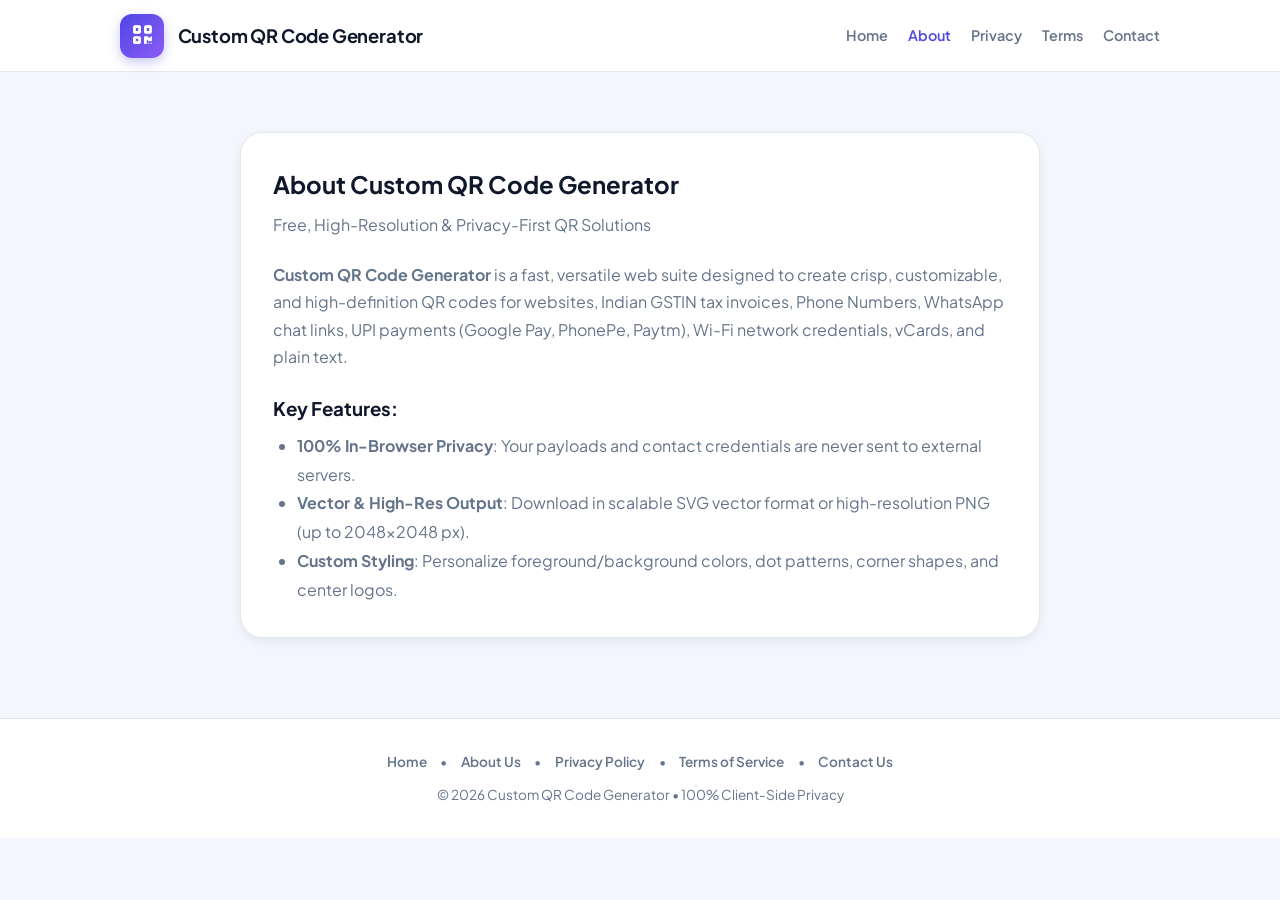
<file: about.html>
<!DOCTYPE html>
<html lang="en" data-theme="light">
<head>
  <meta charset="UTF-8">
  <meta name="viewport" content="width=device-width, initial-scale=1.0">
  <title>About Us – Custom QR Code Generator</title>
  <link rel="icon" type="image/svg+xml" href="icons/icon-512.svg">
  <link rel="preconnect" href="https://fonts.googleapis.com">
  <link href="https://fonts.googleapis.com/css2?family=Plus+Jakarta+Sans:wght@400;500;600;700;800&display=swap" rel="stylesheet">
  <link rel="stylesheet" href="https://cdnjs.cloudflare.com/ajax/libs/font-awesome/6.5.1/css/all.min.css">
  <script async src="https://pagead2.googlesyndication.com/pagead/js/adsbygoogle.js?client=ca-pub-6931746397574530" crossorigin="anonymous"></script>
  <link rel="stylesheet" href="styles.css">
</head>
<body>
  <header class="app-header">
    <div class="header-container">
      <div class="brand-group">
        <a href="index.html" class="brand-link">
          <div class="brand-icon"><i class="fa-solid fa-qrcode"></i></div>
          <div><h1 class="brand-title">Custom QR Code Generator</h1></div>
        </a>
      </div>
      <nav class="nav-links">
        <a href="index.html" class="nav-link">Home</a>
        <a href="about.html" class="nav-link active">About</a>
        <a href="privacy.html" class="nav-link">Privacy</a>
        <a href="terms.html" class="nav-link">Terms</a>
        <a href="contact.html" class="nav-link">Contact</a>
      </nav>
    </div>
  </header>

  <main class="main-content">
    <div class="app-card" style="max-width: 800px; margin: 2rem auto;">
      <h2 style="margin-bottom: 0.5rem; font-size: 1.5rem;">About Custom QR Code Generator</h2>
      <p style="color: var(--text-muted); margin-bottom: 1.5rem;">Free, High-Resolution &amp; Privacy-First QR Solutions</p>

      <p style="color: var(--text-muted); line-height: 1.7; margin-bottom: 1rem;">
        <strong>Custom QR Code Generator</strong> is a fast, versatile web suite designed to create crisp, customizable, and high-definition QR codes for websites, Indian GSTIN tax invoices, Phone Numbers, WhatsApp chat links, UPI payments (Google Pay, PhonePe, Paytm), Wi-Fi network credentials, vCards, and plain text.
      </p>

      <h3 style="margin-top: 1.5rem; margin-bottom: 0.5rem;">Key Features:</h3>
      <ul style="color: var(--text-muted); line-height: 1.8; margin-left: 1.5rem;">
        <li><strong>100% In-Browser Privacy</strong>: Your payloads and contact credentials are never sent to external servers.</li>
        <li><strong>Vector &amp; High-Res Output</strong>: Download in scalable SVG vector format or high-resolution PNG (up to 2048x2048 px).</li>
        <li><strong>Custom Styling</strong>: Personalize foreground/background colors, dot patterns, corner shapes, and center logos.</li>
      </ul>
    </div>
  </main>

  <footer class="app-footer">
    <div class="footer-links">
      <a href="index.html">Home</a> &bull;
      <a href="about.html">About Us</a> &bull;
      <a href="privacy.html">Privacy Policy</a> &bull;
      <a href="terms.html">Terms of Service</a> &bull;
      <a href="contact.html">Contact Us</a>
    </div>
    <p>&copy; 2026 Custom QR Code Generator &bull; 100% Client-Side Privacy</p>
  </footer>
</body>
</html>
</file>
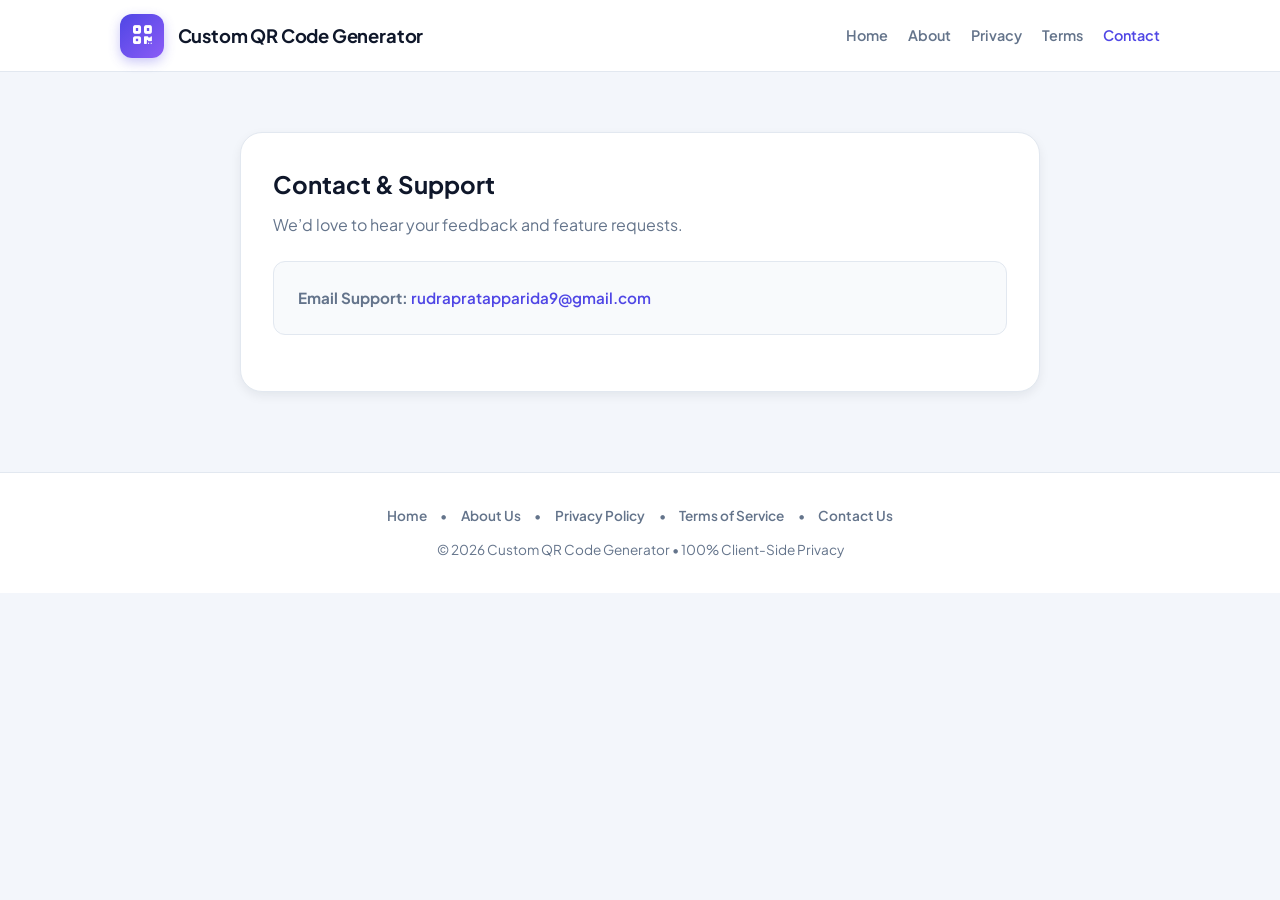
<file: contact.html>
<!DOCTYPE html>
<html lang="en" data-theme="light">
<head>
  <meta charset="UTF-8">
  <meta name="viewport" content="width=device-width, initial-scale=1.0">
  <title>Contact Us – Custom QR Code Generator</title>
  <link rel="icon" type="image/svg+xml" href="icons/icon-512.svg">
  <link rel="preconnect" href="https://fonts.googleapis.com">
  <link href="https://fonts.googleapis.com/css2?family=Plus+Jakarta+Sans:wght@400;500;600;700;800&display=swap" rel="stylesheet">
  <link rel="stylesheet" href="https://cdnjs.cloudflare.com/ajax/libs/font-awesome/6.5.1/css/all.min.css">
  <script async src="https://pagead2.googlesyndication.com/pagead/js/adsbygoogle.js?client=ca-pub-6931746397574530" crossorigin="anonymous"></script>
  <link rel="stylesheet" href="styles.css">
</head>
<body>
  <header class="app-header">
    <div class="header-container">
      <div class="brand-group">
        <a href="index.html" class="brand-link">
          <div class="brand-icon"><i class="fa-solid fa-qrcode"></i></div>
          <div><h1 class="brand-title">Custom QR Code Generator</h1></div>
        </a>
      </div>
      <nav class="nav-links">
        <a href="index.html" class="nav-link">Home</a>
        <a href="about.html" class="nav-link">About</a>
        <a href="privacy.html" class="nav-link">Privacy</a>
        <a href="terms.html" class="nav-link">Terms</a>
        <a href="contact.html" class="nav-link active">Contact</a>
      </nav>
    </div>
  </header>

  <main class="main-content">
    <div class="app-card" style="max-width: 800px; margin: 2rem auto;">
      <h2 style="margin-bottom: 0.5rem; font-size: 1.5rem;">Contact &amp; Support</h2>
      <p style="color: var(--text-muted); margin-bottom: 1.5rem;">We’d love to hear your feedback and feature requests.</p>

      <div style="background: var(--bg-card-subtle); border: 1px solid var(--border-color); border-radius: 12px; padding: 1.5rem; margin-bottom: 1.5rem;">
        <p style="color: var(--text-muted); font-size: 0.95rem; margin-bottom: 0;"><strong>Email Support:</strong> <a href="mailto:rudrapratapparida9@gmail.com" style="color: var(--primary); font-weight: 600; text-decoration: none;">rudrapratapparida9@gmail.com</a></p>
      </div>
    </div>
  </main>

  <footer class="app-footer">
    <div class="footer-links">
      <a href="index.html">Home</a> &bull;
      <a href="about.html">About Us</a> &bull;
      <a href="privacy.html">Privacy Policy</a> &bull;
      <a href="terms.html">Terms of Service</a> &bull;
      <a href="contact.html">Contact Us</a>
    </div>
    <p>&copy; 2026 Custom QR Code Generator &bull; 100% Client-Side Privacy</p>
  </footer>
</body>
</html>
</file>
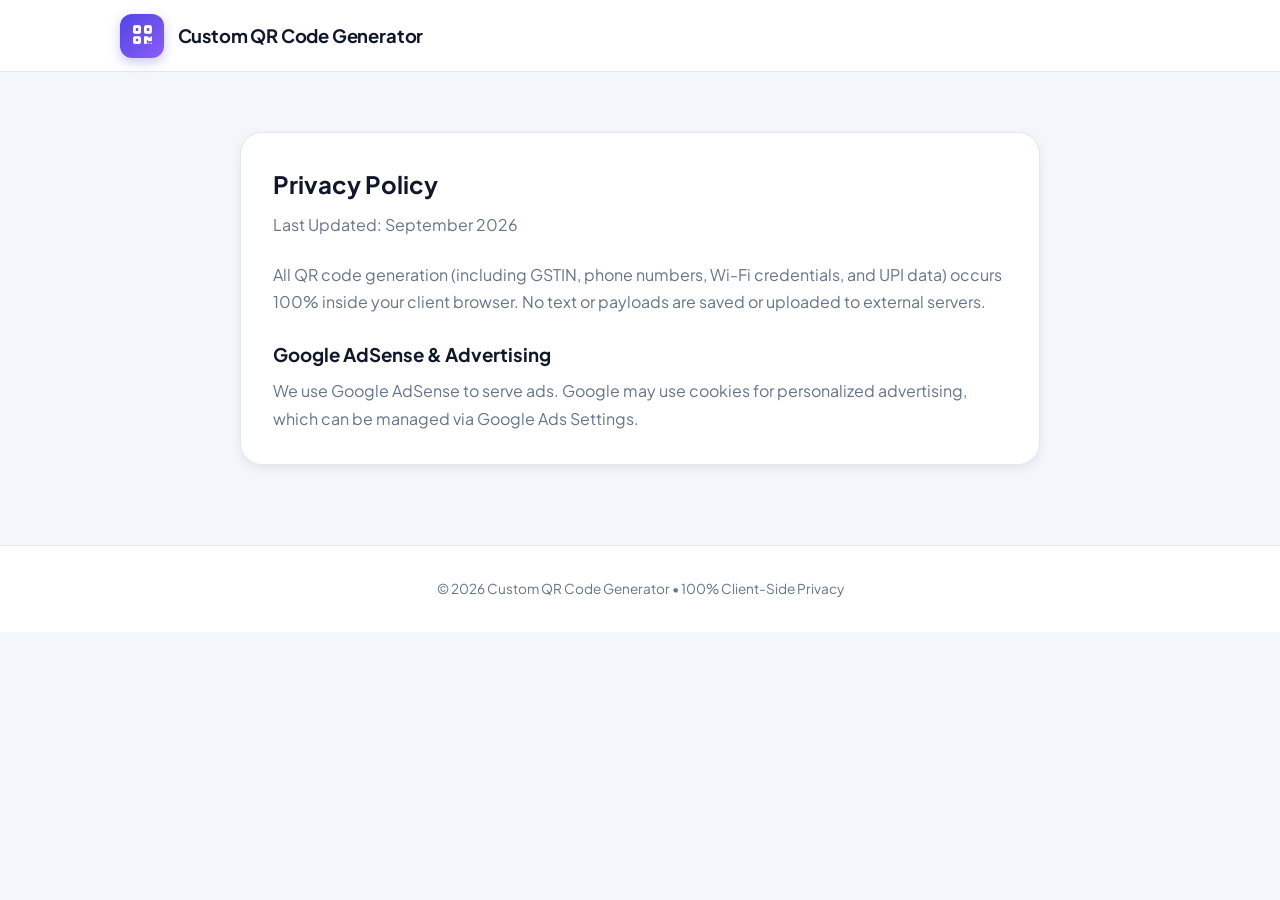
<file: privacy.html>
<!DOCTYPE html>
<html lang="en" data-theme="light">
<head>
  <meta charset="UTF-8">
  <meta name="viewport" content="width=device-width, initial-scale=1.0">
  <title>Privacy Policy – Custom QR Code Generator</title>
  <link rel="icon" type="image/svg+xml" href="icons/icon-512.svg">
  <link rel="preconnect" href="https://fonts.googleapis.com">
  <link href="https://fonts.googleapis.com/css2?family=Plus+Jakarta+Sans:wght@400;500;600;700;800&display=swap" rel="stylesheet">
  <link rel="stylesheet" href="https://cdnjs.cloudflare.com/ajax/libs/font-awesome/6.5.1/css/all.min.css">
  <script async src="https://pagead2.googlesyndication.com/pagead/js/adsbygoogle.js?client=ca-pub-6931746397574530" crossorigin="anonymous"></script>
  <link rel="stylesheet" href="styles.css">
</head>
<body>
  <header class="app-header">
    <div class="header-container">
      <div class="brand-group">
        <a href="index.html" class="brand-link">
          <div class="brand-icon"><i class="fa-solid fa-qrcode"></i></div>
          <div><h1 class="brand-title">Custom QR Code Generator</h1></div>
        </a>
      </div>
    </div>
  </header>
  <main class="main-content">
    <div class="app-card" style="max-width: 800px; margin: 2rem auto;">
      <h2 style="margin-bottom: 0.5rem; font-size: 1.5rem;">Privacy Policy</h2>
      <p style="color: var(--text-muted); margin-bottom: 1.5rem;">Last Updated: September 2026</p>
      <p style="color: var(--text-muted); line-height: 1.7; margin-bottom: 1rem;">All QR code generation (including GSTIN, phone numbers, Wi-Fi credentials, and UPI data) occurs 100% inside your client browser. No text or payloads are saved or uploaded to external servers.</p>
      <h3 style="margin-top: 1.5rem; margin-bottom: 0.5rem;">Google AdSense &amp; Advertising</h3>
      <p style="color: var(--text-muted); line-height: 1.7;">We use Google AdSense to serve ads. Google may use cookies for personalized advertising, which can be managed via Google Ads Settings.</p>
    </div>
  </main>
  <footer class="app-footer">
    <p>&copy; 2026 Custom QR Code Generator &bull; 100% Client-Side Privacy</p>
  </footer>
</body>
</html>
</file>
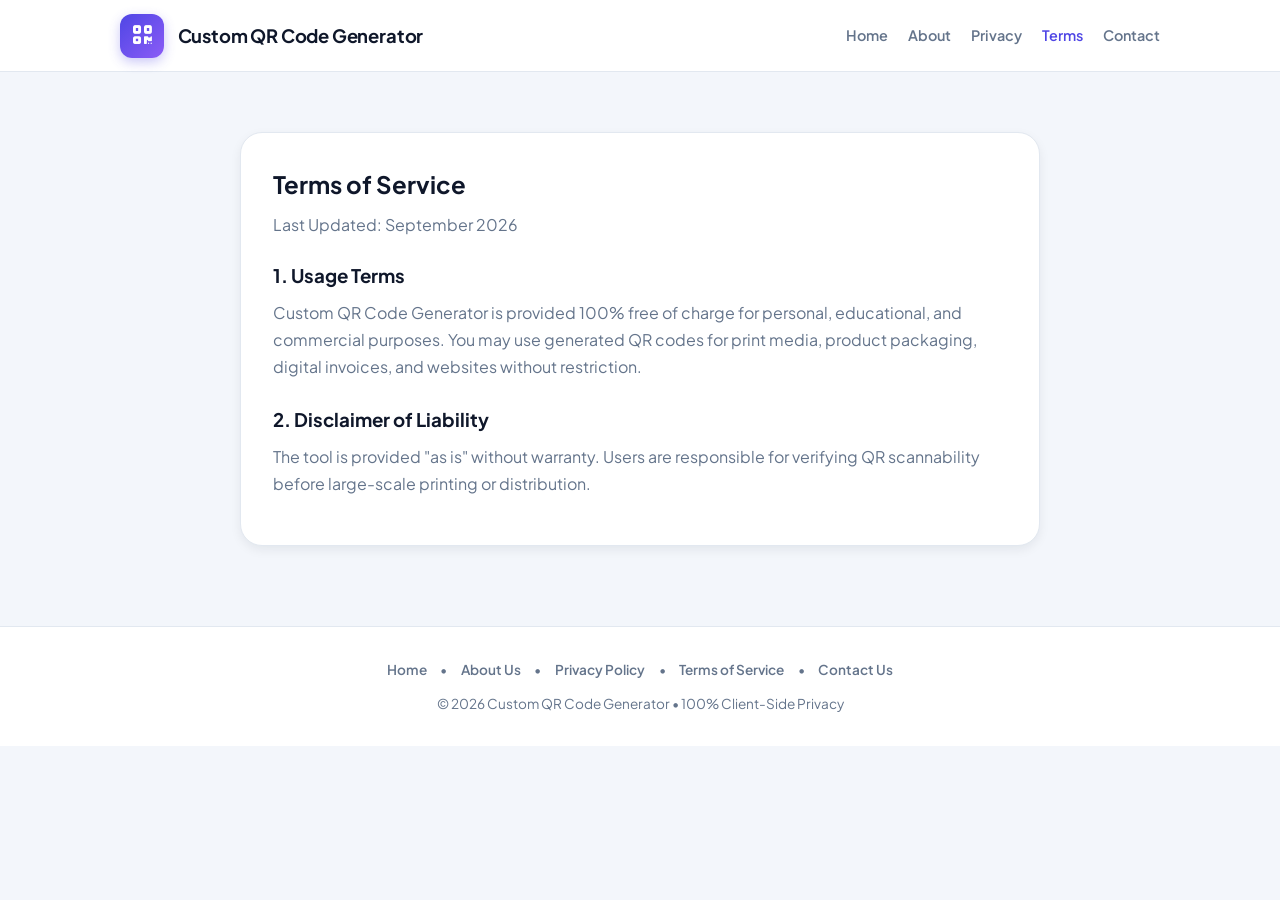
<file: terms.html>
<!DOCTYPE html>
<html lang="en" data-theme="light">
<head>
  <meta charset="UTF-8">
  <meta name="viewport" content="width=device-width, initial-scale=1.0">
  <title>Terms of Service – Custom QR Code Generator</title>
  <link rel="icon" type="image/svg+xml" href="icons/icon-512.svg">
  <link rel="preconnect" href="https://fonts.googleapis.com">
  <link href="https://fonts.googleapis.com/css2?family=Plus+Jakarta+Sans:wght@400;500;600;700;800&display=swap" rel="stylesheet">
  <link rel="stylesheet" href="https://cdnjs.cloudflare.com/ajax/libs/font-awesome/6.5.1/css/all.min.css">
  <script async src="https://pagead2.googlesyndication.com/pagead/js/adsbygoogle.js?client=ca-pub-6931746397574530" crossorigin="anonymous"></script>
  <link rel="stylesheet" href="styles.css">
</head>
<body>
  <header class="app-header">
    <div class="header-container">
      <div class="brand-group">
        <a href="index.html" class="brand-link">
          <div class="brand-icon"><i class="fa-solid fa-qrcode"></i></div>
          <div><h1 class="brand-title">Custom QR Code Generator</h1></div>
        </a>
      </div>
      <nav class="nav-links">
        <a href="index.html" class="nav-link">Home</a>
        <a href="about.html" class="nav-link">About</a>
        <a href="privacy.html" class="nav-link">Privacy</a>
        <a href="terms.html" class="nav-link active">Terms</a>
        <a href="contact.html" class="nav-link">Contact</a>
      </nav>
    </div>
  </header>

  <main class="main-content">
    <div class="app-card" style="max-width: 800px; margin: 2rem auto;">
      <h2 style="margin-bottom: 0.5rem; font-size: 1.5rem;">Terms of Service</h2>
      <p style="color: var(--text-muted); margin-bottom: 1.5rem;">Last Updated: September 2026</p>

      <h3 style="margin-top: 1.5rem; margin-bottom: 0.5rem;">1. Usage Terms</h3>
      <p style="color: var(--text-muted); line-height: 1.7; margin-bottom: 1rem;">
        Custom QR Code Generator is provided 100% free of charge for personal, educational, and commercial purposes. You may use generated QR codes for print media, product packaging, digital invoices, and websites without restriction.
      </p>

      <h3 style="margin-top: 1.5rem; margin-bottom: 0.5rem;">2. Disclaimer of Liability</h3>
      <p style="color: var(--text-muted); line-height: 1.7; margin-bottom: 1rem;">
        The tool is provided "as is" without warranty. Users are responsible for verifying QR scannability before large-scale printing or distribution.
      </p>
    </div>
  </main>

  <footer class="app-footer">
    <div class="footer-links">
      <a href="index.html">Home</a> &bull;
      <a href="about.html">About Us</a> &bull;
      <a href="privacy.html">Privacy Policy</a> &bull;
      <a href="terms.html">Terms of Service</a> &bull;
      <a href="contact.html">Contact Us</a>
    </div>
    <p>&copy; 2026 Custom QR Code Generator &bull; 100% Client-Side Privacy</p>
  </footer>
</body>
</html>
</file>
<file: styles.css>
/* ==========================================================================
   Custom QR Code Generator - Universal Device & Cross-Browser Styles
   Compatible with Chrome, Safari, Firefox, Edge, iOS, Android & Samsung Internet
   ========================================================================== */

:root {
  --bg-main: #f3f6fb;
  --bg-card: #ffffff;
  --bg-card-subtle: #f8fafc;
  --border-color: #e2e8f0;
  --border-focus: #6366f1;

  --text-main: #0f172a;
  --text-muted: #64748b;
  --text-sub: #475569;

  --primary: #4f46e5;
  --primary-hover: #4338ca;
  --primary-light: #eef2ff;
  --primary-glow: rgba(79, 70, 229, 0.25);

  --badge-bg: #e0f2fe;
  --badge-text: #0284c7;
  --badge-border: #bae6fd;

  --radius-sm: 8px;
  --radius-md: 12px;
  --radius-lg: 16px;
  --radius-xl: 22px;
  --radius-full: 9999px;

  --shadow-sm: 0 1px 2px 0 rgba(0, 0, 0, 0.05);
  --shadow-md: 0 4px 12px -1px rgba(15, 23, 42, 0.08);
  --shadow-lg: 0 12px 30px -4px rgba(15, 23, 42, 0.08);
  --shadow-primary: 0 8px 20px -2px rgba(79, 70, 229, 0.35);

  --font-sans: 'Plus Jakarta Sans', system-ui, -apple-system, BlinkMacSystemFont, "Segoe UI", Roboto, Oxygen, Ubuntu, Cantarell, "Helvetica Neue", sans-serif;
  --font-mono: 'JetBrains Mono', SFMono-Regular, Menlo, Monaco, Consolas, "Liberation Mono", "Courier New", monospace;
  --transition: all 0.2s cubic-bezier(0.4, 0, 0.2, 1);
}

[data-theme="dark"] {
  --bg-main: #0b0f19;
  --bg-card: #131b2e;
  --bg-card-subtle: #1a233a;
  --border-color: #232f48;
  --border-focus: #818cf8;

  --text-main: #f8fafc;
  --text-muted: #94a3b8;
  --text-sub: #cbd5e1;

  --primary: #6366f1;
  --primary-hover: #4f46e5;
  --primary-light: rgba(99, 102, 241, 0.15);

  --badge-bg: rgba(2, 132, 199, 0.15);
  --badge-text: #38bdf8;
  --badge-border: rgba(56, 189, 248, 0.25);
}

/* Universal Reset & Cross-Browser Normalization */
*, *::before, *::after {
  box-sizing: border-box;
  margin: 0;
  padding: 0;
  -webkit-tap-highlight-color: transparent;
}

html {
  -webkit-text-size-adjust: 100%;
  -ms-text-size-adjust: 100%;
  scroll-behavior: smooth;
}

body {
  font-family: var(--font-sans);
  background-color: var(--bg-main);
  color: var(--text-main);
  line-height: 1.6;
  min-height: 100vh;
  min-height: -webkit-fill-available;
  display: flex;
  flex-direction: column;
  -webkit-font-smoothing: antialiased;
  -moz-osx-font-smoothing: grayscale;
  text-rendering: optimizeLegibility;
  overflow-x: hidden;
}

/* Header & Safe Areas for Mobile Devices (iPhone Notches & Android Bars) */
.app-header {
  background: var(--bg-card);
  border-bottom: 1px solid var(--border-color);
  position: -webkit-sticky;
  position: sticky;
  top: 0;
  z-index: 50;
  -webkit-backdrop-filter: blur(12px);
  backdrop-filter: blur(12px);
  padding-top: env(safe-area-inset-top, 0);
}

.header-container {
  max-width: 1080px;
  margin: 0 auto;
  padding: 0.85rem 1.25rem;
  display: flex;
  align-items: center;
  justify-content: space-between;
  gap: 1rem;
}

.brand-group {
  display: flex;
  align-items: center;
}

.brand-link {
  display: flex;
  align-items: center;
  gap: 0.85rem;
  text-decoration: none;
  color: inherit;
  touch-action: manipulation;
}

.brand-icon {
  width: 44px;
  height: 44px;
  min-width: 44px;
  border-radius: var(--radius-md);
  background: linear-gradient(135deg, var(--primary), #8b5cf6);
  color: #ffffff;
  display: flex;
  align-items: center;
  justify-content: center;
  font-size: 1.35rem;
  box-shadow: 0 4px 12px rgba(79, 70, 229, 0.3);
}

.brand-title {
  font-size: 1.15rem;
  font-weight: 700;
  letter-spacing: -0.01em;
  white-space: nowrap;
}

.private-badge {
  display: inline-flex;
  align-items: center;
  gap: 4px;
  background: var(--badge-bg);
  color: var(--badge-text);
  border: 1px solid var(--badge-border);
  font-size: 0.68rem;
  font-weight: 700;
  text-transform: uppercase;
  letter-spacing: 0.04em;
  padding: 2px 8px;
  border-radius: var(--radius-full);
}

.nav-links {
  display: flex;
  align-items: center;
  gap: 1.25rem;
}

.nav-link {
  color: var(--text-muted);
  text-decoration: none;
  font-size: 0.9rem;
  font-weight: 600;
  transition: var(--transition);
  touch-action: manipulation;
}

.nav-link:hover, .nav-link.active {
  color: var(--primary);
}

.btn-icon {
  width: 40px;
  height: 40px;
  min-width: 40px;
  border-radius: var(--radius-full);
  border: 1px solid var(--border-color);
  background: var(--bg-card);
  color: var(--text-muted);
  cursor: pointer;
  display: flex;
  align-items: center;
  justify-content: center;
  transition: var(--transition);
  touch-action: manipulation;
}

.btn-icon:hover {
  color: var(--primary);
  border-color: var(--primary);
}

/* Main Container with Safe Insets */
.main-content {
  flex: 1;
  max-width: 1080px;
  width: 100%;
  margin: 0 auto;
  padding: 1.75rem 1.25rem 3rem;
  padding-left: max(1.25rem, env(safe-area-inset-left));
  padding-right: max(1.25rem, env(safe-area-inset-right));
}

/* Ad Placement */
.ad-slot-container {
  margin: 1.25rem 0;
  display: flex;
  flex-direction: column;
  align-items: center;
  justify-content: center;
  background: var(--bg-card-subtle);
  border: 1px dashed var(--border-color);
  border-radius: var(--radius-md);
  padding: 0.75rem;
  text-align: center;
  overflow: hidden;
}

.ad-label {
  font-size: 0.68rem;
  font-weight: 700;
  color: var(--text-muted);
  letter-spacing: 0.05em;
  margin-bottom: 0.4rem;
}

.ad-content-placeholder {
  width: 100%;
  min-height: 90px;
  display: flex;
  align-items: center;
  justify-content: center;
}

/* App Card */
.app-card {
  background: var(--bg-card);
  border: 1px solid var(--border-color);
  border-radius: var(--radius-xl);
  padding: 2rem;
  box-shadow: var(--shadow-md);
}

.app-subtitle {
  color: var(--text-muted);
  font-size: 0.95rem;
  margin-bottom: 1.5rem;
  line-height: 1.6;
}

/* Category Mode Selector Bar with Smooth Momentum Scrolling */
.qr-type-selector {
  display: flex;
  gap: 0.5rem;
  overflow-x: auto;
  -webkit-overflow-scrolling: touch;
  padding-bottom: 0.5rem;
  margin-bottom: 1.75rem;
  scrollbar-width: none;
}

.qr-type-selector::-webkit-scrollbar {
  display: none;
}

.type-btn {
  padding: 0.6rem 1.15rem;
  min-height: 42px;
  border-radius: var(--radius-full);
  border: 1px solid var(--border-color);
  background: var(--bg-card-subtle);
  color: var(--text-muted);
  font-family: var(--font-sans);
  font-size: 0.88rem;
  font-weight: 600;
  cursor: pointer;
  white-space: nowrap;
  display: inline-flex;
  align-items: center;
  gap: 6px;
  transition: var(--transition);
  touch-action: manipulation;
  -webkit-user-select: none;
  user-select: none;
}

.type-btn:hover {
  color: var(--text-main);
  border-color: var(--primary);
}

.type-btn.active {
  background: var(--primary-light);
  color: var(--primary);
  border-color: var(--primary);
  font-weight: 700;
}

/* Two-Column Generator Grid */
.generator-grid {
  display: grid;
  grid-template-columns: 1fr 1.15fr;
  gap: 2.25rem;
  align-items: start;
}

/* Left Column */
.config-column {
  display: flex;
  flex-direction: column;
  gap: 1.25rem;
  min-width: 0;
}

.mode-fields {
  display: none;
}

.mode-fields.active {
  display: block;
}

.field-label {
  font-size: 0.88rem;
  font-weight: 700;
  color: var(--text-main);
  display: block;
  margin-bottom: 0.5rem;
}

.input-wrapper {
  position: relative;
  display: flex;
  align-items: center;
}

.input-prefix-icon {
  position: absolute;
  left: 14px;
  color: var(--text-muted);
  font-size: 0.9rem;
  pointer-events: none;
}

.custom-text-input {
  width: 100%;
  padding: 0.75rem 1rem 0.75rem 2.5rem;
  border-radius: var(--radius-md);
  border: 1px solid var(--border-color);
  background: var(--bg-card-subtle);
  color: var(--text-main);
  font-family: var(--font-sans);
  font-size: 0.92rem;
  font-weight: 600;
  outline: none;
  transition: var(--transition);
  -webkit-appearance: none;
  appearance: none;
}

.custom-text-input.uppercase {
  text-transform: uppercase;
  font-family: var(--font-mono);
}

.custom-text-input:focus, .custom-text-input-sm:focus, .custom-textarea:focus, .custom-select:focus, .custom-select-sm:focus {
  border-color: var(--primary);
  box-shadow: 0 0 0 3px var(--primary-light);
}

.custom-text-input-sm, .custom-select-sm {
  width: 100%;
  padding: 0.6rem 0.75rem;
  border-radius: var(--radius-sm);
  border: 1px solid var(--border-color);
  background: var(--bg-card-subtle);
  color: var(--text-main);
  font-family: var(--font-sans);
  font-size: 0.85rem;
  outline: none;
  transition: var(--transition);
  -webkit-appearance: none;
  appearance: none;
}

.custom-textarea {
  width: 100%;
  padding: 0.7rem 0.85rem;
  border-radius: var(--radius-md);
  border: 1px solid var(--border-color);
  background: var(--bg-card-subtle);
  color: var(--text-main);
  font-family: var(--font-mono);
  font-size: 0.88rem;
  outline: none;
  transition: var(--transition);
  resize: vertical;
}

.form-row-2 {
  display: grid;
  grid-template-columns: 1fr 1fr;
  gap: 0.75rem;
  margin-top: 0.5rem;
}

.form-sub-field label {
  font-size: 0.75rem;
  font-weight: 700;
  color: var(--text-muted);
  display: block;
  margin-bottom: 3px;
}

.phone-action-row {
  display: flex;
  gap: 1rem;
  margin-top: 0.75rem;
  font-size: 0.82rem;
  font-weight: 600;
  color: var(--text-sub);
  flex-wrap: wrap;
}

.phone-action-row label {
  display: flex;
  align-items: center;
  gap: 6px;
  cursor: pointer;
  touch-action: manipulation;
}

/* Colors Row */
.colors-row {
  display: grid;
  grid-template-columns: 1fr 1fr;
  gap: 1rem;
}

.color-picker-box {
  display: flex;
  flex-direction: column;
  gap: 0.4rem;
}

.color-label {
  font-size: 0.82rem;
  font-weight: 700;
  color: var(--text-sub);
}

.color-input-group {
  display: flex;
  align-items: center;
  gap: 0.5rem;
}

.native-color-picker {
  -webkit-appearance: none;
  -moz-appearance: none;
  appearance: none;
  border: 1px solid var(--border-color);
  width: 42px;
  height: 42px;
  min-width: 42px;
  border-radius: var(--radius-sm);
  cursor: pointer;
  background: none;
  padding: 0;
  touch-action: manipulation;
}

.native-color-picker::-webkit-color-swatch-wrapper {
  padding: 0;
}

.native-color-picker::-webkit-color-swatch {
  border: none;
  border-radius: var(--radius-sm);
}

.color-hex-text {
  flex: 1;
  min-width: 0;
  padding: 0.55rem 0.75rem;
  border-radius: var(--radius-sm);
  border: 1px solid var(--border-color);
  background: var(--bg-card-subtle);
  color: var(--text-main);
  font-family: var(--font-mono);
  font-size: 0.85rem;
  font-weight: 600;
  text-transform: uppercase;
}

/* Resolution */
.resolution-box {
  display: flex;
  flex-direction: column;
}

.select-wrapper {
  position: relative;
  display: flex;
  align-items: center;
}

.custom-select {
  width: 100%;
  padding: 0.75rem 1rem;
  border-radius: var(--radius-md);
  border: 1px solid var(--border-color);
  background: var(--bg-card-subtle);
  color: var(--text-main);
  font-family: var(--font-sans);
  font-size: 0.9rem;
  font-weight: 600;
  -webkit-appearance: none;
  -moz-appearance: none;
  appearance: none;
  outline: none;
  cursor: pointer;
}

.select-chevron {
  position: absolute;
  right: 14px;
  color: var(--text-muted);
  pointer-events: none;
}

/* Advanced Details */
.advanced-styling-details {
  border: 1px solid var(--border-color);
  border-radius: var(--radius-md);
  background: var(--bg-card-subtle);
  padding: 0.75rem 1rem;
}

.advanced-styling-details summary {
  font-size: 0.88rem;
  font-weight: 700;
  color: var(--text-main);
  cursor: pointer;
  display: flex;
  align-items: center;
  gap: 8px;
  touch-action: manipulation;
}

.advanced-styling-body {
  margin-top: 1rem;
  padding-top: 0.75rem;
  border-top: 1px solid var(--border-color);
}

.custom-file-input {
  font-size: 0.82rem;
  color: var(--text-muted);
  max-width: 100%;
}

/* Right Column (QR Preview) */
.preview-column {
  display: flex;
  flex-direction: column;
  gap: 1.5rem;
  min-width: 0;
}

.qr-canvas-card {
  background: #ffffff;
  border: 1px solid var(--border-color);
  border-radius: var(--radius-xl);
  padding: 2.25rem 1.5rem;
  display: flex;
  align-items: center;
  justify-content: center;
  min-height: 360px;
  box-shadow: var(--shadow-sm);
  overflow: hidden;
}

[data-theme="dark"] .qr-canvas-card {
  background: #0f172a;
}

.qr-code-wrapper {
  display: flex;
  align-items: center;
  justify-content: center;
  max-width: 100%;
  overflow: hidden;
}

.qr-code-wrapper canvas, .qr-code-wrapper svg {
  max-width: 100%;
  height: auto;
  border-radius: 8px;
  display: block;
}

/* Download Actions */
.download-actions-row {
  display: flex;
  flex-direction: column;
  gap: 0.75rem;
}

.btn-download-primary {
  width: 100%;
  background: linear-gradient(135deg, #4f46e5, #6366f1);
  color: #ffffff;
  font-family: var(--font-sans);
  font-size: 0.98rem;
  font-weight: 700;
  padding: 0.88rem 1.5rem;
  min-height: 48px;
  border-radius: var(--radius-md);
  border: none;
  cursor: pointer;
  display: flex;
  align-items: center;
  justify-content: center;
  gap: 8px;
  box-shadow: var(--shadow-primary);
  transition: var(--transition);
  touch-action: manipulation;
}

.btn-download-primary:hover {
  background: linear-gradient(135deg, #4338ca, #4f46e5);
  transform: translateY(-2px);
  box-shadow: 0 10px 25px -3px rgba(79, 70, 229, 0.45);
}

.secondary-btn-row {
  display: flex;
  gap: 0.75rem;
}

.btn {
  font-family: var(--font-sans);
  cursor: pointer;
  display: inline-flex;
  align-items: center;
  justify-content: center;
  gap: 6px;
  border-radius: var(--radius-md);
  transition: var(--transition);
  border: none;
  font-weight: 600;
  touch-action: manipulation;
}

.btn-primary {
  background: var(--primary);
  color: #ffffff;
  padding: 0.75rem 1.25rem;
}

.btn-primary:hover {
  background: var(--primary-hover);
}

.btn-sm {
  padding: 0.55rem 1rem;
  font-size: 0.85rem;
}

.btn-xs {
  padding: 0.35rem 0.65rem;
  font-size: 0.75rem;
  border-radius: var(--radius-sm);
}

.btn-outline {
  background: transparent;
  border: 1px solid var(--border-color);
  color: var(--text-muted);
}

.btn-outline:hover {
  border-color: #ef4444;
  color: #ef4444;
}

.btn-secondary-sm {
  flex: 1;
  background: var(--bg-card-subtle);
  color: var(--text-main);
  border: 1px solid var(--border-color);
  font-family: var(--font-sans);
  font-size: 0.85rem;
  font-weight: 600;
  padding: 0.65rem 0.5rem;
  min-height: 42px;
  border-radius: var(--radius-sm);
  cursor: pointer;
  display: inline-flex;
  align-items: center;
  justify-content: center;
  gap: 6px;
  transition: var(--transition);
  touch-action: manipulation;
}

.btn-secondary-sm:hover {
  border-color: var(--primary);
  color: var(--primary);
}

/* Guide Section */
.guide-section {
  margin-top: 3rem;
}

.guide-article {
  background: var(--bg-card);
  border: 1px solid var(--border-color);
  border-radius: var(--radius-lg);
  padding: 2rem;
}

.guide-article h2 {
  font-size: 1.35rem;
  font-weight: 800;
  margin-bottom: 1rem;
}

.guide-article h3 {
  font-size: 1.05rem;
  font-weight: 700;
  margin-top: 1.25rem;
  margin-bottom: 0.5rem;
}

.guide-article p {
  color: var(--text-muted);
  font-size: 0.92rem;
  line-height: 1.7;
  margin-bottom: 1rem;
}

/* Footer */
.app-footer {
  background: var(--bg-card);
  border-top: 1px solid var(--border-color);
  padding: 2rem 1.5rem;
  padding-bottom: max(2rem, env(safe-area-inset-bottom));
  text-align: center;
  font-size: 0.85rem;
  color: var(--text-muted);
}

.footer-links {
  margin-bottom: 0.75rem;
  display: flex;
  align-items: center;
  justify-content: center;
  gap: 0.85rem;
  flex-wrap: wrap;
}

.footer-links a {
  color: var(--text-muted);
  text-decoration: none;
  font-weight: 600;
  touch-action: manipulation;
}

.footer-links a:hover {
  color: var(--primary);
}

/* Toast */
.toast {
  position: fixed;
  bottom: 2rem;
  right: 2rem;
  background: #0f172a;
  color: #ffffff;
  padding: 0.75rem 1.25rem;
  border-radius: var(--radius-md);
  box-shadow: 0 10px 25px rgba(0, 0, 0, 0.25);
  font-size: 0.88rem;
  font-weight: 600;
  display: flex;
  align-items: center;
  gap: 8px;
  opacity: 0;
  transform: translateY(20px);
  pointer-events: none;
  transition: all 0.3s ease;
  z-index: 1000;
}

.toast.show {
  opacity: 1;
  transform: translateY(0);
}

/* ==========================================================================
   ADVANCED RESPONSIVE MEDIA QUERIES (TABLETS, PHONES, COMPACT SCREENS)
   ========================================================================== */

@media (max-width: 920px) {
  .generator-grid {
    grid-template-columns: 1fr;
    gap: 1.75rem;
  }

  .qr-canvas-card {
    min-height: 300px;
    padding: 1.5rem;
  }
}

@media (max-width: 680px) {
  .header-container {
    flex-wrap: wrap;
    justify-content: space-between;
  }

  .nav-links {
    order: 3;
    width: 100%;
    justify-content: center;
    gap: 0.85rem;
    margin-top: 0.5rem;
    padding-top: 0.5rem;
    border-top: 1px solid var(--border-color);
  }

  .app-card {
    padding: 1.25rem;
    border-radius: var(--radius-lg);
  }

  .form-row-2 {
    grid-template-columns: 1fr;
    gap: 0.6rem;
  }

  .colors-row {
    grid-template-columns: 1fr;
  }

  .toast {
    left: 1rem;
    right: 1rem;
    bottom: 1rem;
    text-align: center;
    justify-content: center;
  }
}

@media (max-width: 420px) {
  .brand-title {
    font-size: 1rem;
  }

  .brand-icon {
    width: 38px;
    height: 38px;
    min-width: 38px;
    font-size: 1.15rem;
  }

  .type-btn {
    padding: 0.5rem 0.85rem;
    font-size: 0.8rem;
  }

  .btn-download-primary {
    font-size: 0.9rem;
    padding: 0.75rem 1rem;
  }
}
</file>
